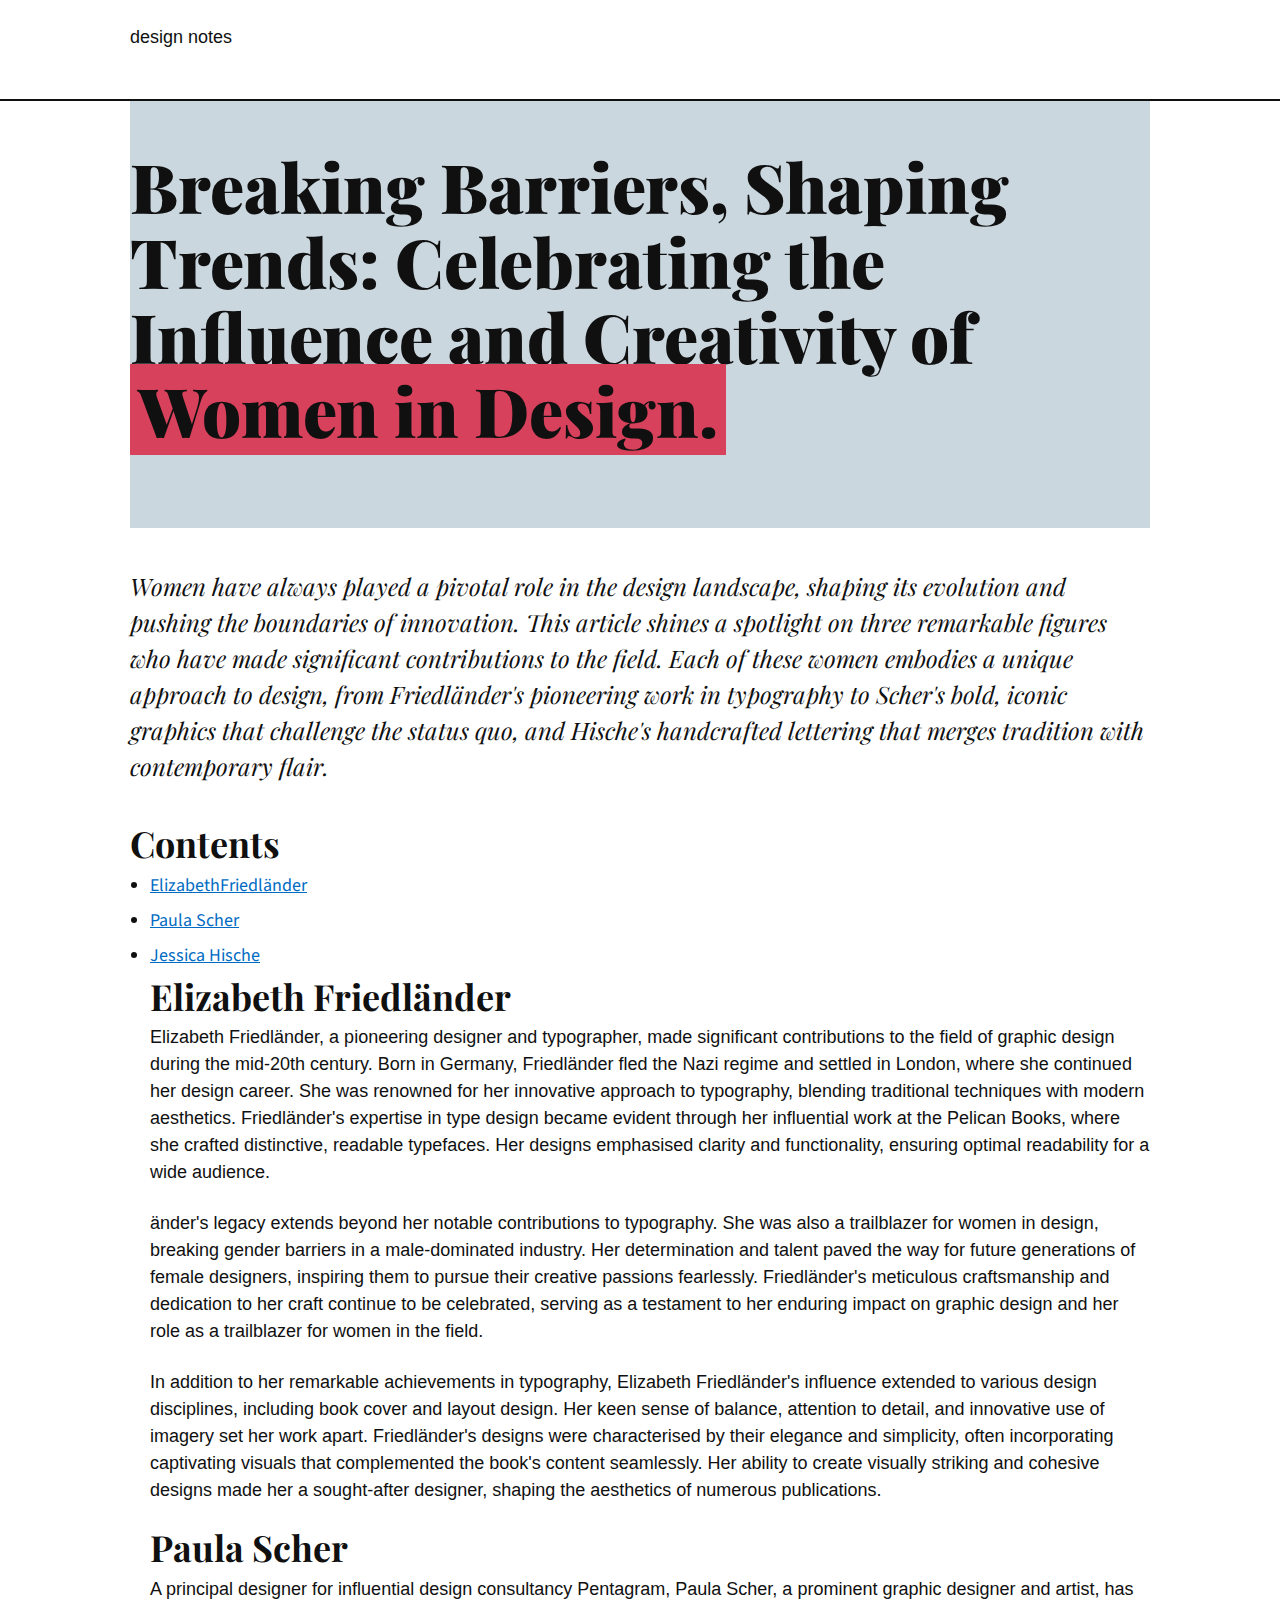
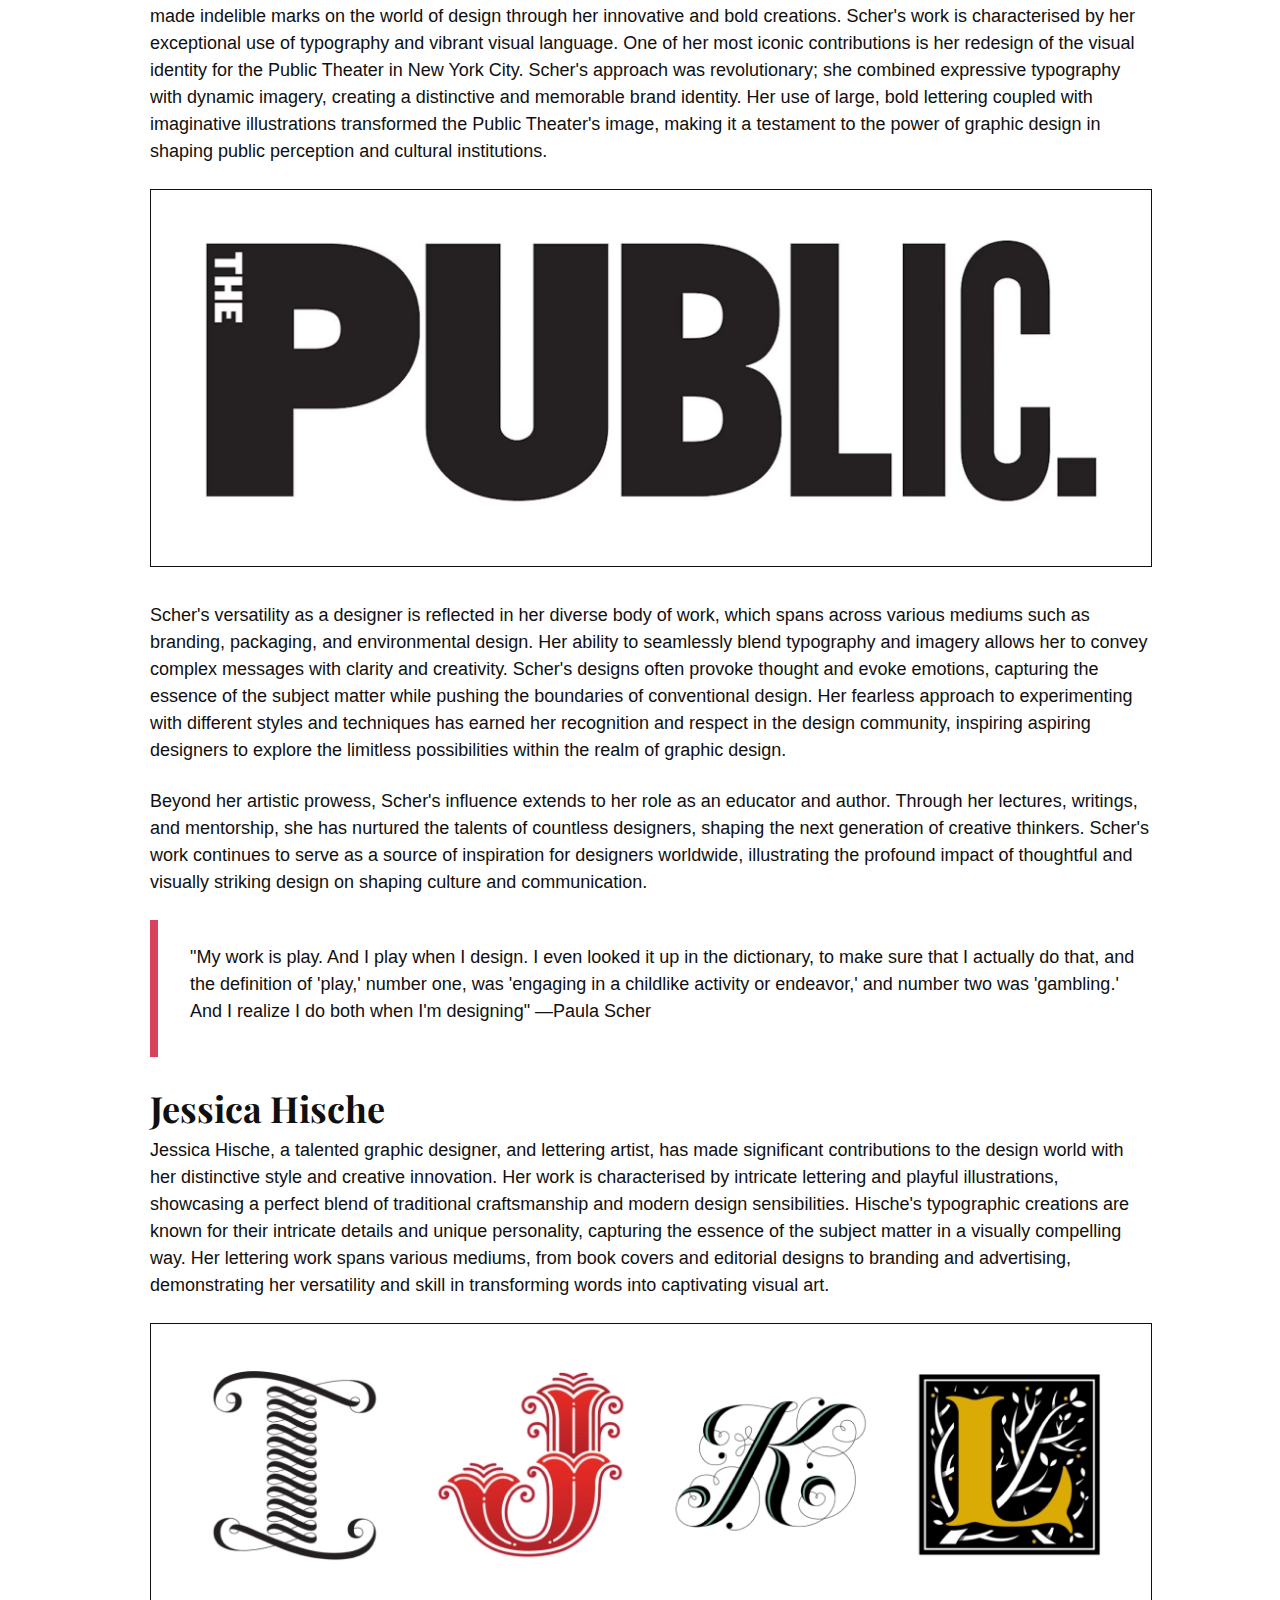
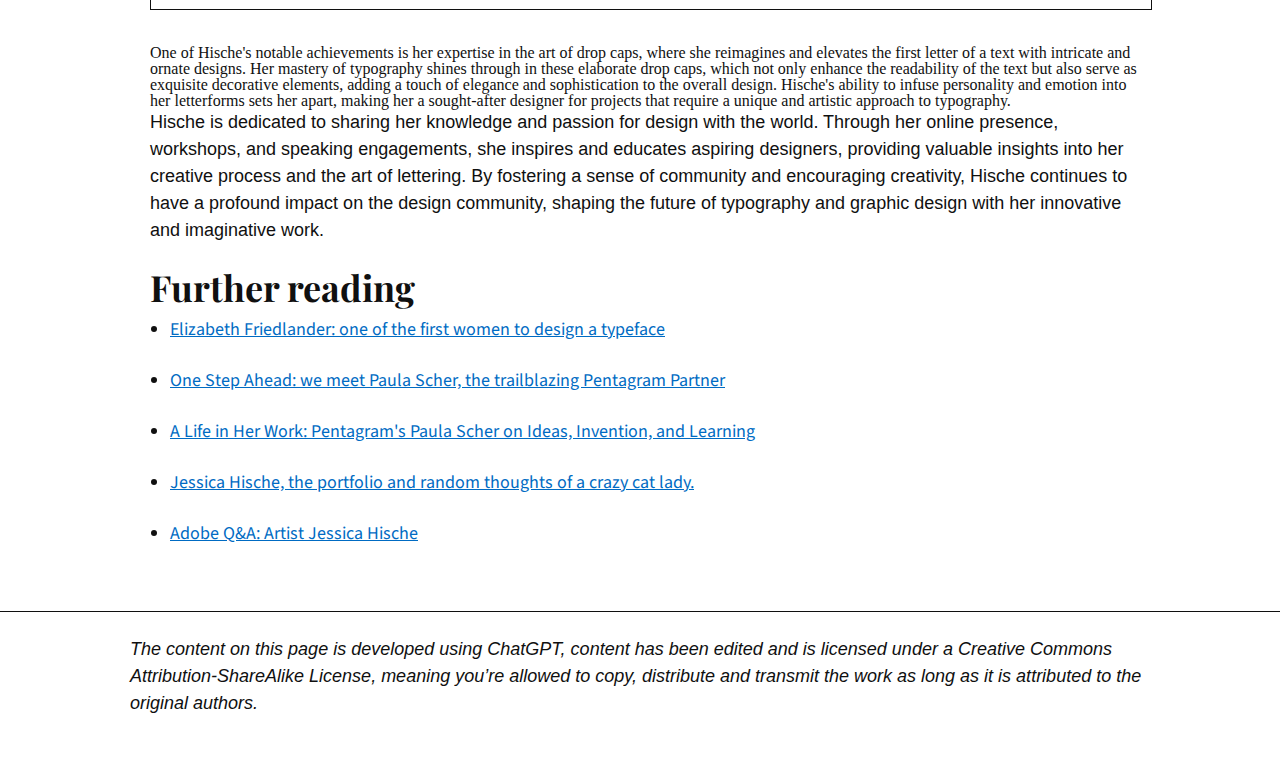
<file: test.html>
<!DOCTYPE html>
<html lang="en">
<head>
    <meta charset="UTF-8">
    <meta name="viewport" content="width=device-width, initial-scale=1.0">
   <meta name="description" contents="This is a page about learning HTML"/>
    <title>UXD101 INTRODUCTION TO HTML</html></title>
    <link href="/CSS/women.CSS" rel="stylesheet" type="text/CSS">
</head>

<header>
    <div class="container">
    <p class=“logo”>design notes</p>
    </div>
    </header>

<body>
    <main>
    <div class="container" >
    
   <div class="colour-block">
        <H1>
Breaking Barriers, Shaping Trends: Celebrating the Influence and Creativity of <span class="highlight">Women in Design.</span></H1> </div>
</div>
    <div class="container">
   
</ul>
   <p class="large">Women have always played a pivotal role in the design
    landscape, shaping its evolution and pushing the boundaries 
    of innovation. This article shines a spotlight on three remarkable 
    figures who have made significant contributions to the field. Each of 
    these women embodies a unique approach to design, from Friedländer's 
    pioneering work in typography to Scher's bold, iconic graphics that 
    challenge the status quo, and Hische's handcrafted lettering that 
    merges tradition with contemporary flair.</p>
    <h2>Contents</h2>
   <ul>
   <li><a href="#Elizabeth">ElizabethFriedländer</a></li>
   <li><a href="#Paula">Paula Scher</a></li>
   <li><a href="#Jessica">Jessica Hische</a></li>

    <H2 id="Elizabeth" >Elizabeth Friedländer</H2>
    <p>Elizabeth Friedländer, a pioneering designer and typographer, 
        made significant contributions to the field of graphic design during 
        the mid-20th century. Born in Germany, Friedländer fled the Nazi regime
         and settled in London, where she continued her design career. She was
          renowned for her innovative approach to typography, blending traditional techniques 
          with modern aesthetics. Friedländer's expertise in type design became evident through 
          her influential work at the Pelican Books, where she crafted distinctive, readable 
          typefaces. Her designs emphasised clarity and functionality, ensuring optimal 
          readability for a wide audience.</p>

    <p>änder's legacy extends beyond her notable contributions to typography. 
        She was also a trailblazer for women in design, breaking gender barriers in a male-dominated 
        industry. Her determination and talent paved the way for future generations of female designers,
         inspiring them to pursue their creative passions fearlessly. Friedländer's
          meticulous craftsmanship and dedication to her craft continue to be celebrated, 
          serving as a testament to her enduring impact on graphic design and her role as a
           trailblazer for women in the field.</p>
        
    <p>In addition to her remarkable achievements in typography, 
        Elizabeth Friedländer's influence extended to various design disciplines, 
        including book cover and layout design. Her keen sense of balance, attention to detail, 
        and innovative use of imagery set her work apart. Friedländer's designs were characterised by
         their elegance and simplicity, often incorporating captivating visuals that complemented the book's
          content seamlessly. Her ability to create visually striking and cohesive designs made her a sought-after designer, 
          shaping the aesthetics of numerous publications.</p>
<h2 id="Paula" >Paula Scher</H2>
<p>A principal designer for influential design consultancy Pentagram, Paula Scher, a prominent 
    graphic designer and artist, has made indelible marks on the world of design through her innovative and bold
     creations. Scher's work is characterised by her exceptional use of typography and vibrant visual language. 
     One of her most iconic contributions is her redesign of the visual identity for the Public Theater in New York City. 
     Scher's approach was revolutionary; she combined expressive typography with dynamic imagery, creating a distinctive and memorable
      brand identity. Her use of large, bold lettering coupled with imaginative illustrations transformed the Public Theater's image, making 
      it a testament to the power of graphic design in shaping public perception and cultural institutions.</p>

     <img src="Images/scher-publicTheater.webp" alt="Public Theater logo"> 

<p>Scher's versatility as a designer is reflected in her diverse 
    body of work, which spans across various mediums such as branding,
     packaging, and environmental design. Her ability to seamlessly blend typography and 
     imagery allows her to convey complex messages with clarity and creativity. Scher's
      designs often provoke thought and evoke emotions, capturing the essence of the subject matter while pushing 
      the boundaries of conventional design. Her fearless approach to experimenting with different styles and techniques 
      has earned her recognition and respect in the design community, inspiring aspiring designers to explore 
      the limitless possibilities within the realm of graphic design.</p>
    
<p>Beyond her artistic prowess, Scher's influence extends to her role as an educator and author. Through her lectures, writings, and mentorship, 
    she has nurtured the talents of countless designers, shaping the next generation of creative thinkers. Scher's work 
    continues to serve as a source of inspiration for designers worldwide, illustrating the profound impact of
     thoughtful and visually striking design on shaping culture and communication.</p>

<figure class="quote">
    <blockquote> 
       <H3><p>"My work is play. And I play when I design. I even looked it up in the dictionary, 
        to make sure that I actually do that, and the definition of 'play,' number one, was 
        'engaging in a childlike activity or endeavor,' and number two was 'gambling.' And I realize I
         do both when I'm designing" —Paula Scher</p></H3>
    </blockquote>
</figure>
        <H2 id="Jessica">Jessica Hische</H2> 

<p>Jessica Hische, a talented graphic designer, and lettering artist, has made significant contributions to the design
     world with her distinctive style and creative innovation. Her work is characterised by intricate lettering
      and playful illustrations, showcasing a perfect blend of traditional craftsmanship and modern design
       sensibilities. Hische's typographic creations are known for their intricate details and unique
        personality, capturing the essence of the subject matter in a visually compelling way. Her lettering work 
        spans various mediums, from book covers and editorial designs to branding and advertising, demonstrating her versatility and skill in transforming
         words into captivating visual art.</p>

         <img src="Images/Typography.webp"alt="Hische Drop Caps"> 

    One of Hische's notable achievements is her expertise in the art of drop caps, where she reimagines and elevates the first letter of a text with intricate and ornate designs. Her mastery of typography shines through in these elaborate drop caps, which not only enhance the readability of the text but also serve as exquisite decorative elements, adding a touch of elegance and sophistication to the overall design. Hische's ability to infuse personality and emotion into her letterforms sets her apart, making her a sought-after designer for projects that require a unique and artistic approach to typography.
    
<p>Hische is dedicated to sharing her knowledge and passion for design with the world. Through her online presence, 
    workshops, and speaking engagements, she inspires and educates aspiring designers, providing valuable insights into her
     creative process and the art of lettering. By fostering a sense of community and encouraging creativity, Hische continues to
      have a profound impact on the design community, shaping the future of typography and graphic design with her innovative and imaginative
       work.</p>
<H2>Further reading</H2>
<ul>

<li><a href="https://www.itsnicethat.com/features/elizabethfriedlander-graphicdesign-internationalwomensday-080318">Elizabeth Friedlander: one of the first women to design a typeface</a></li> <br>

<li><a href=https://www.itsnicethat.com/features/paula-scher-graphic-design-151117>One Step Ahead: we meet Paula Scher, the trailblazing Pentagram Partner</a></li> <br>
    
<li><a href=https://www.madamearchitect.org/interviews/2020/7/16/paula-scher>A Life in Her Work: Pentagram's Paula Scher on Ideas, Invention, 
    and Learning</a></li><br>
    
<li><a href=https://jessicahische.is/awesome>Jessica Hische, the portfolio and random thoughts of a crazy cat lady.</a></li><br>
    
<li><a href=https://creativecloud.adobe.com/discover/article/q-and-a-artist-jessica-hische>Adobe Q&A: Artist Jessica Hische </a></li><br>
</ul>
</div>
</main>
<footer>
    <div class="container">
    <p> <i>The content on this page is developed using ChatGPT, content has been edited and is licensed under a Creative 
Commons Attribution-ShareAlike License, meaning you’re allowed to copy, distribute and transmit the work as long as
     it is attributed to the original authors.</i></p>
</div>
</footer>
     </body>
</html>
</file>
<file: CSS/women.CSS>
/* import fonts from google fonts playfair */

/* source serif */
@import url('https://fonts.googleapis.com/css2?family=Playfair+Display:ital,wght@0,400..900;1,400..900&family=Source+Sans+3:ital,wght@0,200..900;1,200..900&family=Source+Serif+4:ital,opsz,wght@0,8..60,200..900;1,8..60,200..900&display=swap');

/* css reset */
* {
    Padding: 0;
    margin: 0;
    font-size: 100%;
    line-height: 1em;
}

/*default systems for whole page*/
body {
    color: #101010;
    border-color: #101010;
    background-color: #ffffff;

}

/* content container to centre content */
.container {
    max-width: 1020px;
    margin: 0 auto 0 auto;

}

/* Default styling for headings */
h1,
h2,
h3,
h4,
h5,
h6 {
    font-family: "Playfair Display", Georgia, 'Times New Roman', Times, Serif;
    line-height: 1.1;
    font-weight: 700;
}

/* specific styles */
h1 {
    font-size: 4.25rem;
    margin-bottom: 2rem;
    font-weight: 900;
}

h2 {
    font-size: 2.25rem;
    margin-bottom: 0.5rem;
}

h3 {
    font-size: 2rem;
    margin-bottom: 0.5rem;
}

h4 {
    font-size: 1.75rem;
    margin-bottom: 0.5rem;
}

/* Paragraphs */

p {
    font-family: "Sourse sans 3", Arial, Helvetica, sans-serif;
    font-weight: 400;
    line-height: 1.5;
    font-size: 1.125rem;
    margin-bottom: 1.5rem;
    font-style: normal;
}

/*paragraph large */
p.large {
    font-family: "Playfair Display", Georgia, 'Times New Roman', Times,
        serif;
    font-weight: 400;
    font-style: italic;
    line-height: 1.5;
    font-size: 1.5rem;
    margin-bottom: 2.5rem;
}

ul {
    list-style: disc outside;
    margin-bottom: 1.5rem;
    margin-left: 1.25rem;
}

ul li {
    font-family: "Source Sans 3", Arial, Helvetica, sans-serif;
    font-weight: 400;
    line-height: 1.5;
    font-size: 1.125rem;
    margin-bottom: .5rem;
}

/* hyperlinks */
a {
    font-family: inherit;
    font-size: inherit;
    line-height: inherit;
    color: #006bc3;
}

a:hover {
    color: #00447B;
}

a:visited {
    color: #6935d2;
}

/* images*/
img {
    max-width: 1020px;
    width: 100%;
    height: auto;
    border: 1px solid #101010;
    margin-bottom: 2rem;
}

/*blockquote*/
figure.quote {
    border-left: 8px solid #D8415C;
    padding: 1.5rem 0 1.5rem 2rem;
    margin-bottom: 2rem;
}

figure.quote p {
    margin-bottom: 0;
}

figure.quote blockquote {
    margin-bottom: .5rem;
}

figure.quote figcaption p {
    font-weight: 700;
}

footer {
    padding: 1.5rem 0 1.5rem 0;
    margin-top: 2rem;
    border-top: 1px solid #101010;
}

main {
    margin-bottom: 2.5rem;
}

header {
    border-bottom: 2px solid #101010;
    padding: 1.5rem 0;
}

header p.logo {
    font-weight: 700;
    margin-bottom: 0;
    font-size: 1.75rem;
    line-height: 1.1;
}

.colour-block {
    padding: 3rem 0 3rem 0;
    background-color: #CBD7DF;
    margin-bottom: 2.5rem;
}

.highlight {
    background-color: #D8415C;
    padding: 0 0.5rem;

}


/*css grids*/
.grid {
    display: flex;
    gap: 24px;
    flex-direction: row;
}

/* CSS grids column widths */
.grid-col-third {
    flex-basis: 33.33%;
}

.grid-col-twoThirds {
    flex-basis: 66.66%;
}

/* media queries */
@media only screen and (max-width:1068px) {
    .container {
        margin: 0 24px 0 24px;
    }
}

@media only screen and (max-width: 768px) {
    .grid {
        flex-direction: column;
    }
}

@media only screen and (max-width: 600px) {
    .container {
        margin: 0 16px 0 16px;
    }


h1 {
    font-size: 2.25rem;
    margin-bottom: 1rem
}

h2 {
    font-size: 1.875rem;
}

h3 {
    font-size: 1.5rem;
}

h4 {
    font-size: 1.25rem;
}

p.large {
    font-size: 1.25rem;
    margin-bottom: 2rem;
}

p {
    font-size: 1rem;
    margin-bottom: 1rem;
}

ul {
    margin-bottom: 1rem;
}

ul li {
    font-size: 1rem;
    margin-bottom: .5rem;
}

header p.logo {
    font-size: 1.25rem;
}

.colour-block {
    padding: 2rem 0;
    margin-bottom: 2rem;
}
}
</file>
